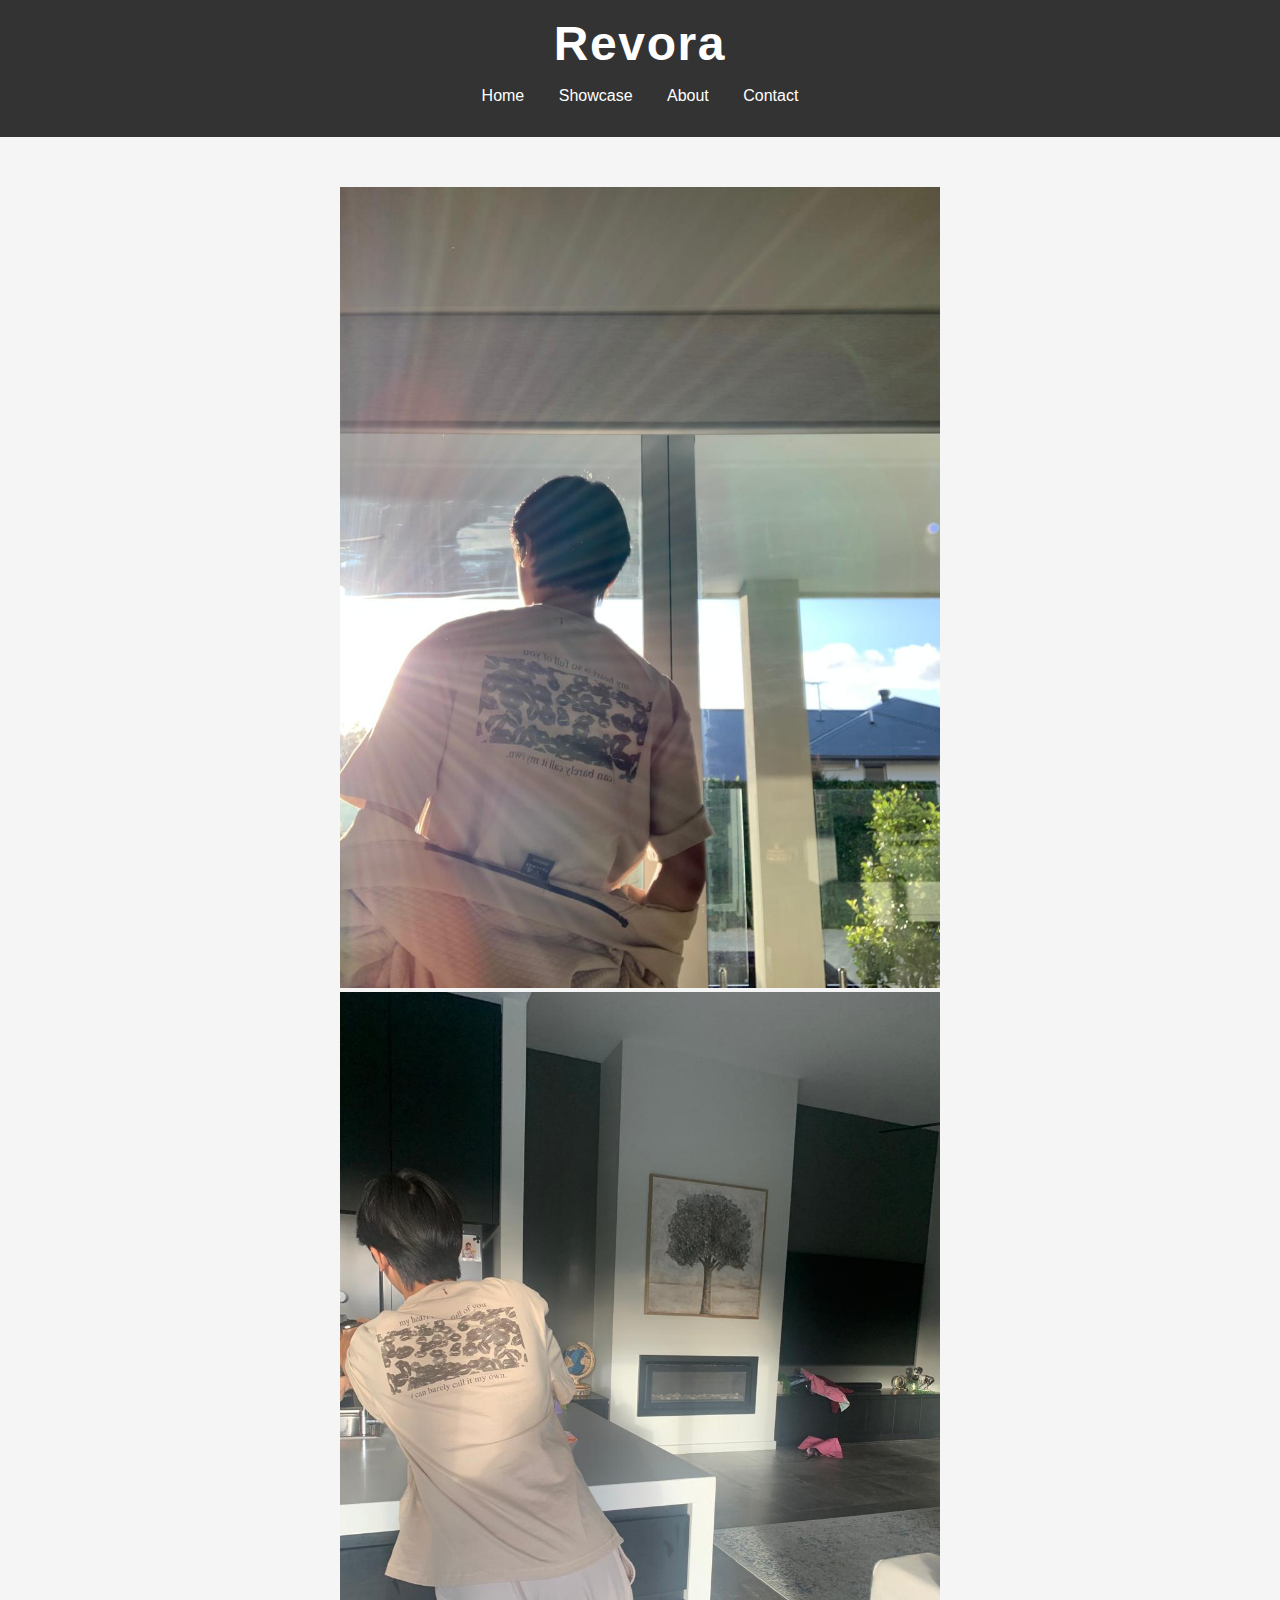
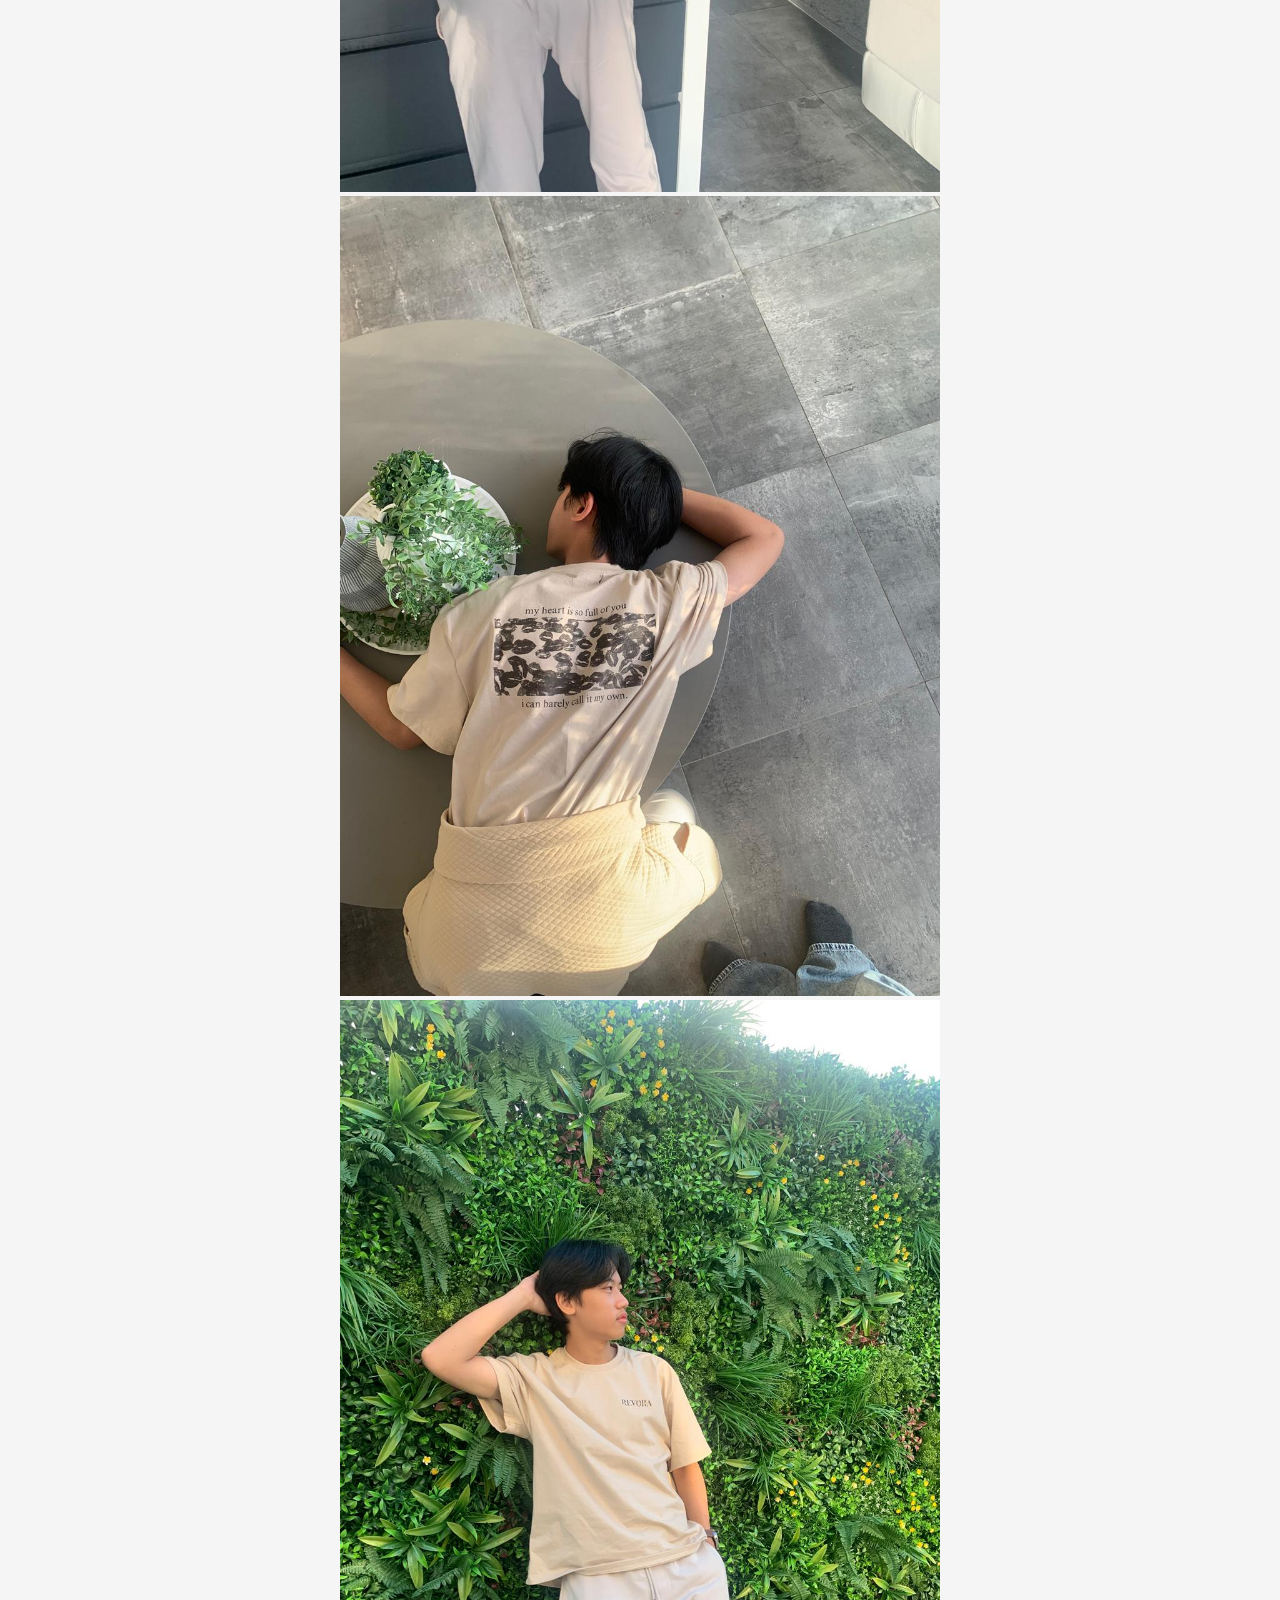
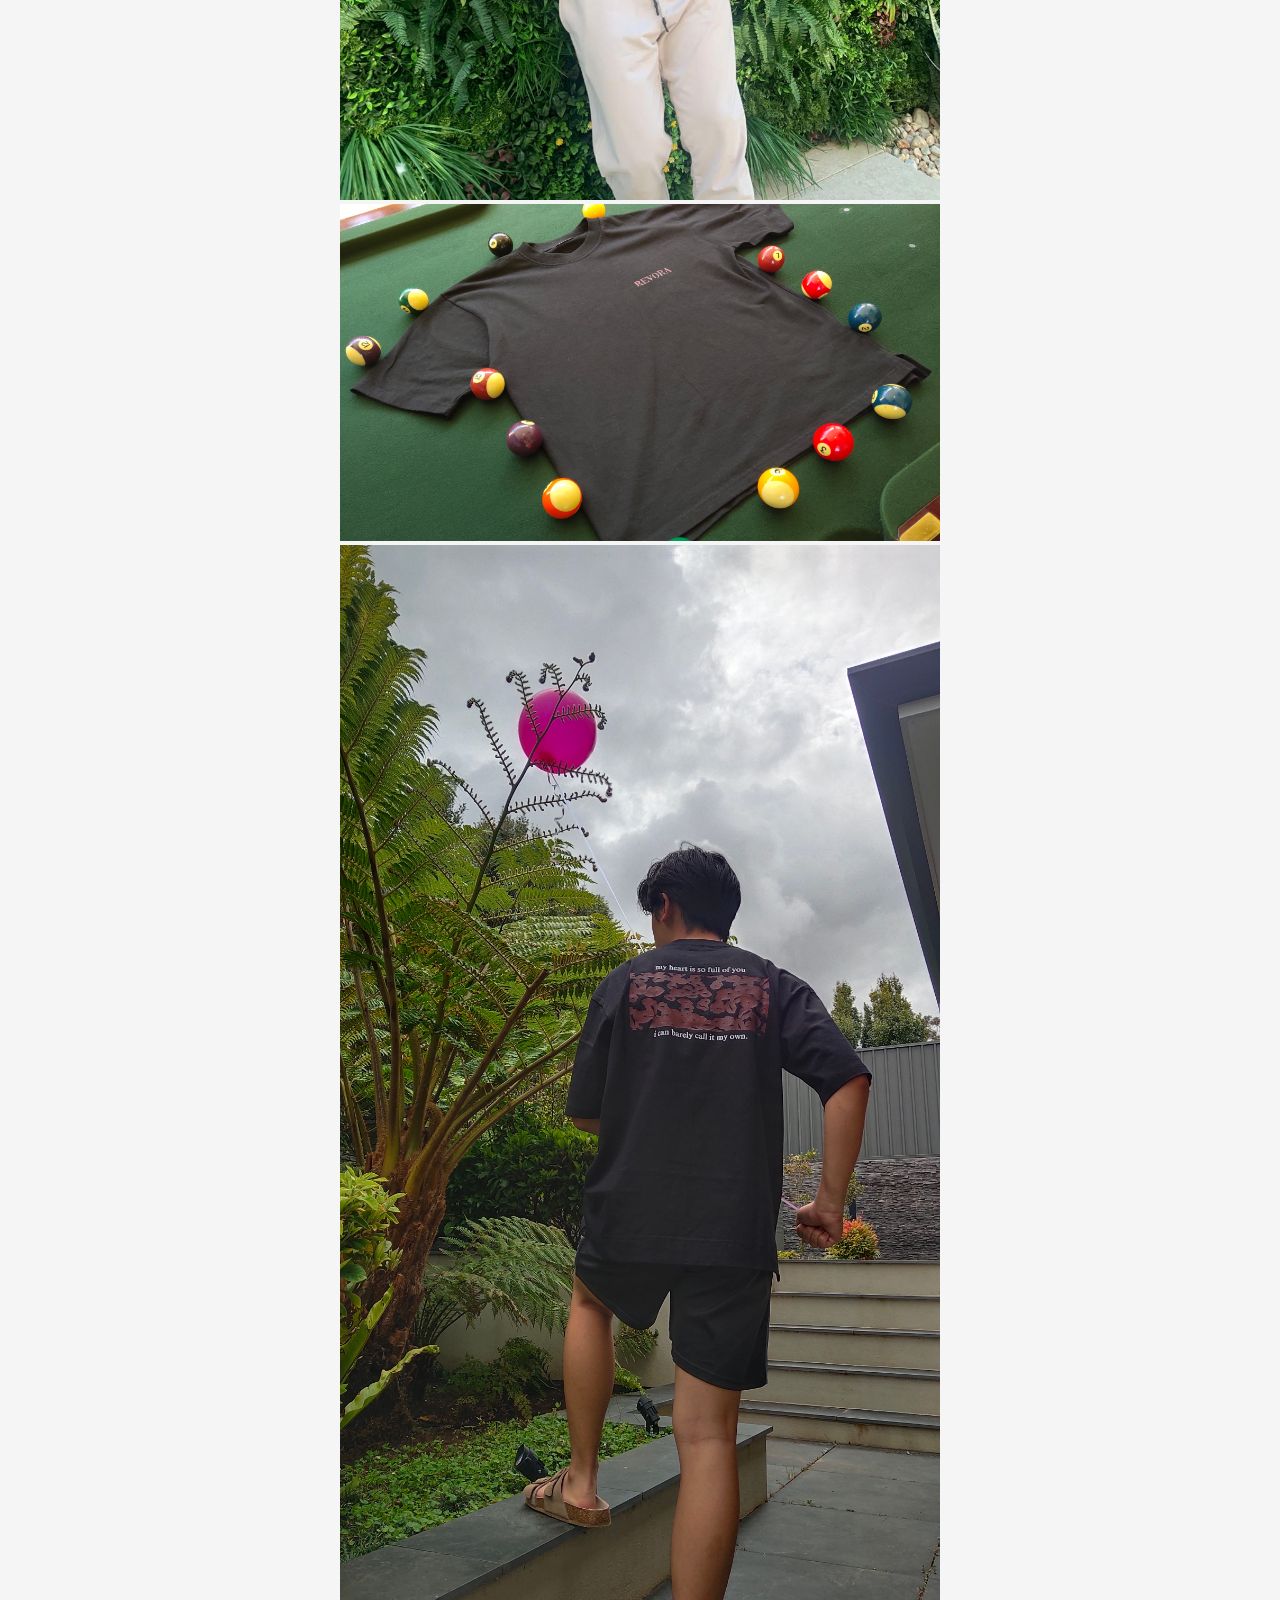
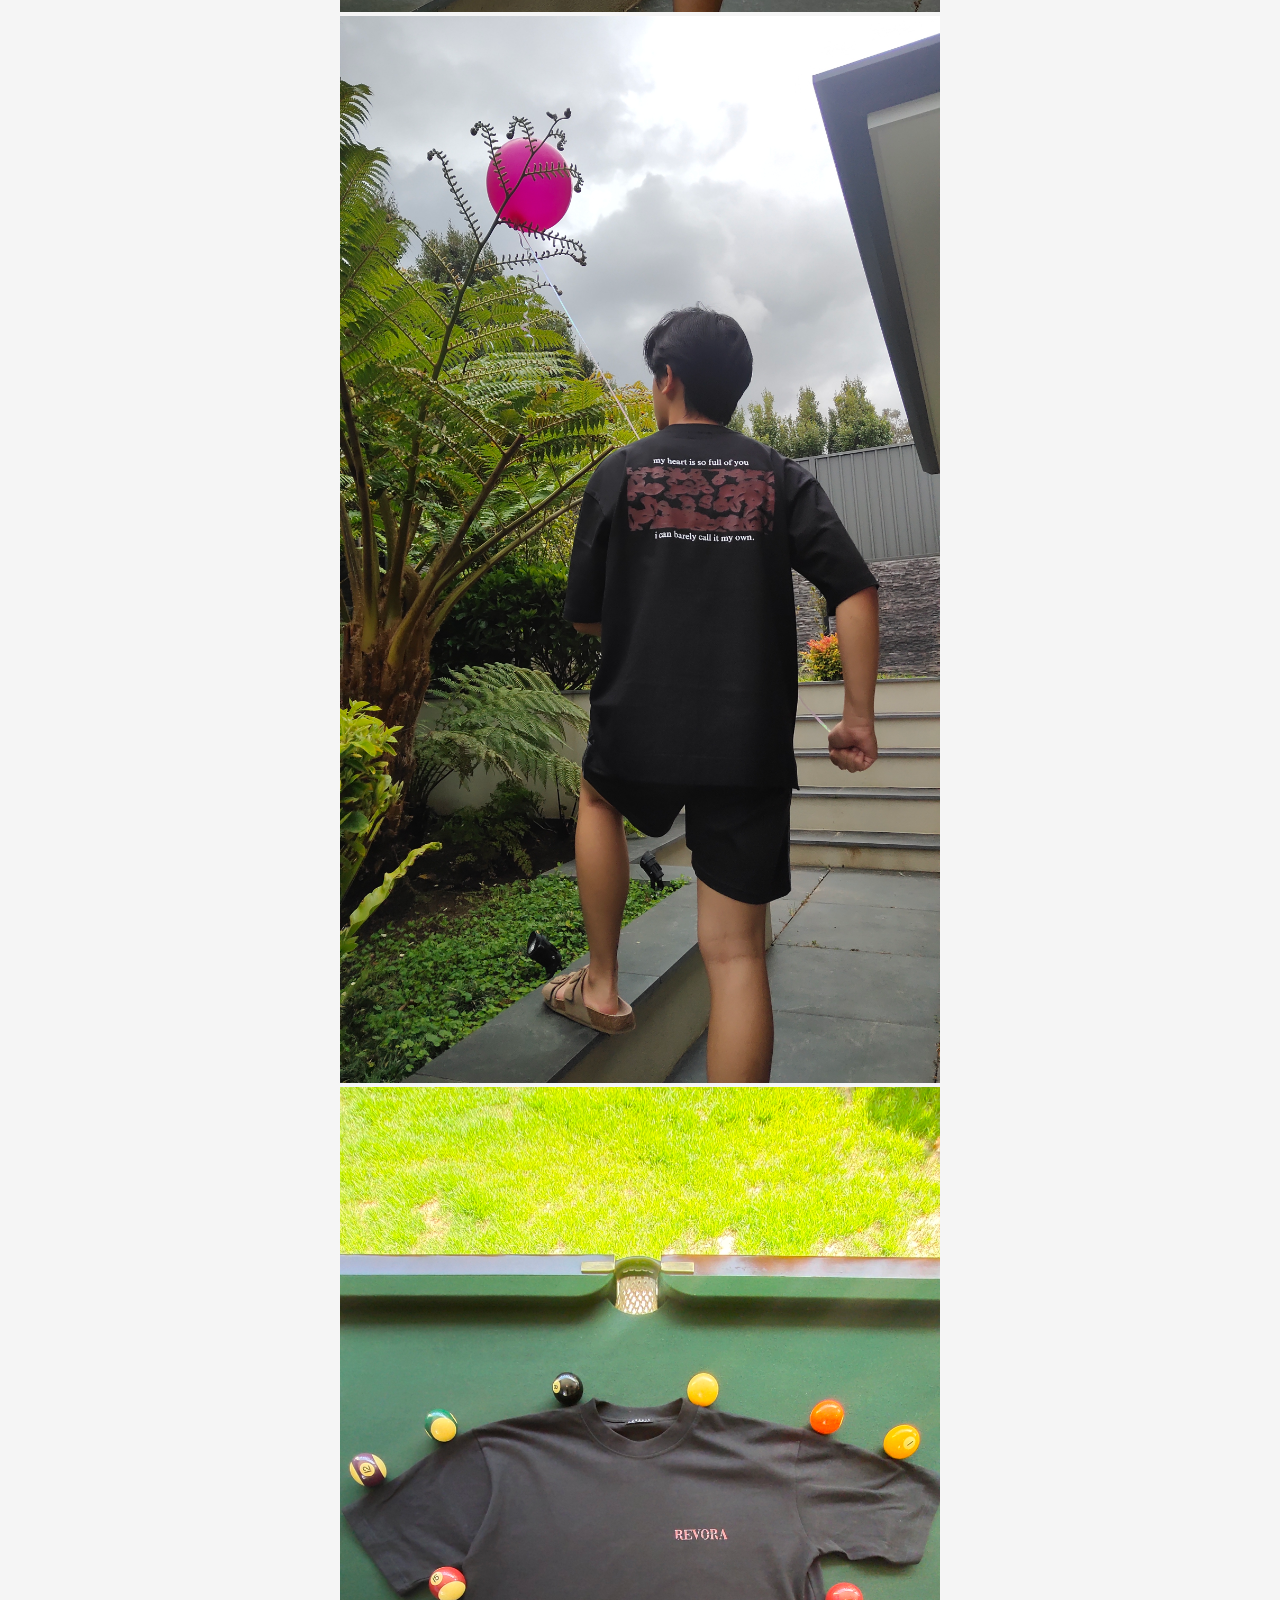
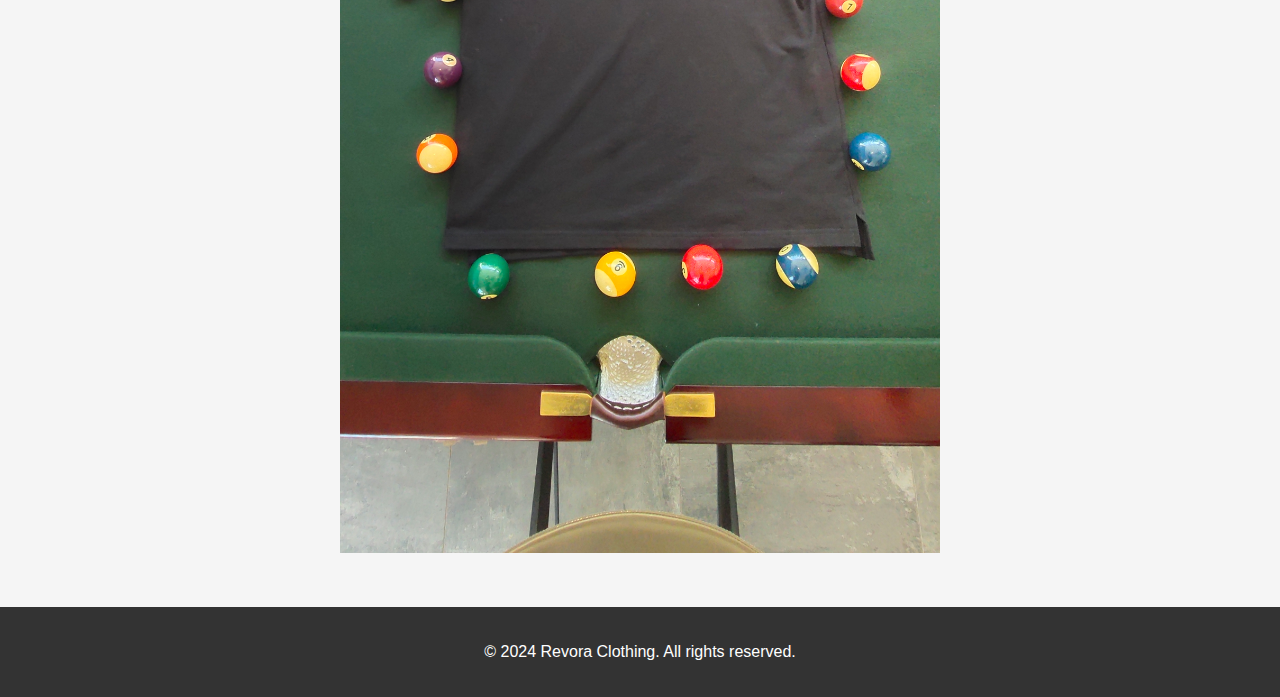
<file: back1.html>
<!DOCTYPE html>
<html lang="en">
<head>
  <meta charset="UTF-8">
  <meta name="viewport" content="width=device-width, initial-scale=1.0">
  <title>Item - Revora Clothing</title>
  <link rel="stylesheet" href="styles.css">
</head>
<body>
  <header>
    <h1 class="brand-name">Revora</h1>
    <nav>
      <ul>
        <li><a href="index.html">Home</a></li>
        <li><a href="showcase.html">Showcase</a></li>
        <li><a href="about.html">About</a></li>
        <li><a href="contact.html">Contact</a></li>
      </ul>
    </nav>
  </header>

  <section style="text-align:center; padding: 50px;">
    <!-- Example for Front 1 page, replace the image source accordingly -->
    <img src="1c1.jpg" style="width:100%; max-width: 600px;">
    <img src="1c2.jpg" style="width:100%; max-width: 600px;">
    <img src="1c3.jpg" style="width:100%; max-width: 600px;">
    <img src="1c4.jpg" style="width:100%; max-width: 600px;">
    <img src="1c5 (4).jpg" style="width:100%; max-width: 600px;">
    <img src="1c5 (2).jpg" style="width:100%; max-width: 600px;">
    <img src="1c5 (3).jpg" style="width:100%; max-width: 600px;">
    <img src="1c5 (1).jpg" style="width:100%; max-width: 600px;">
  </section>

  <footer>
    <p>© 2024 Revora Clothing. All rights reserved.</p>
  </footer>
</body>
</html>
</file>
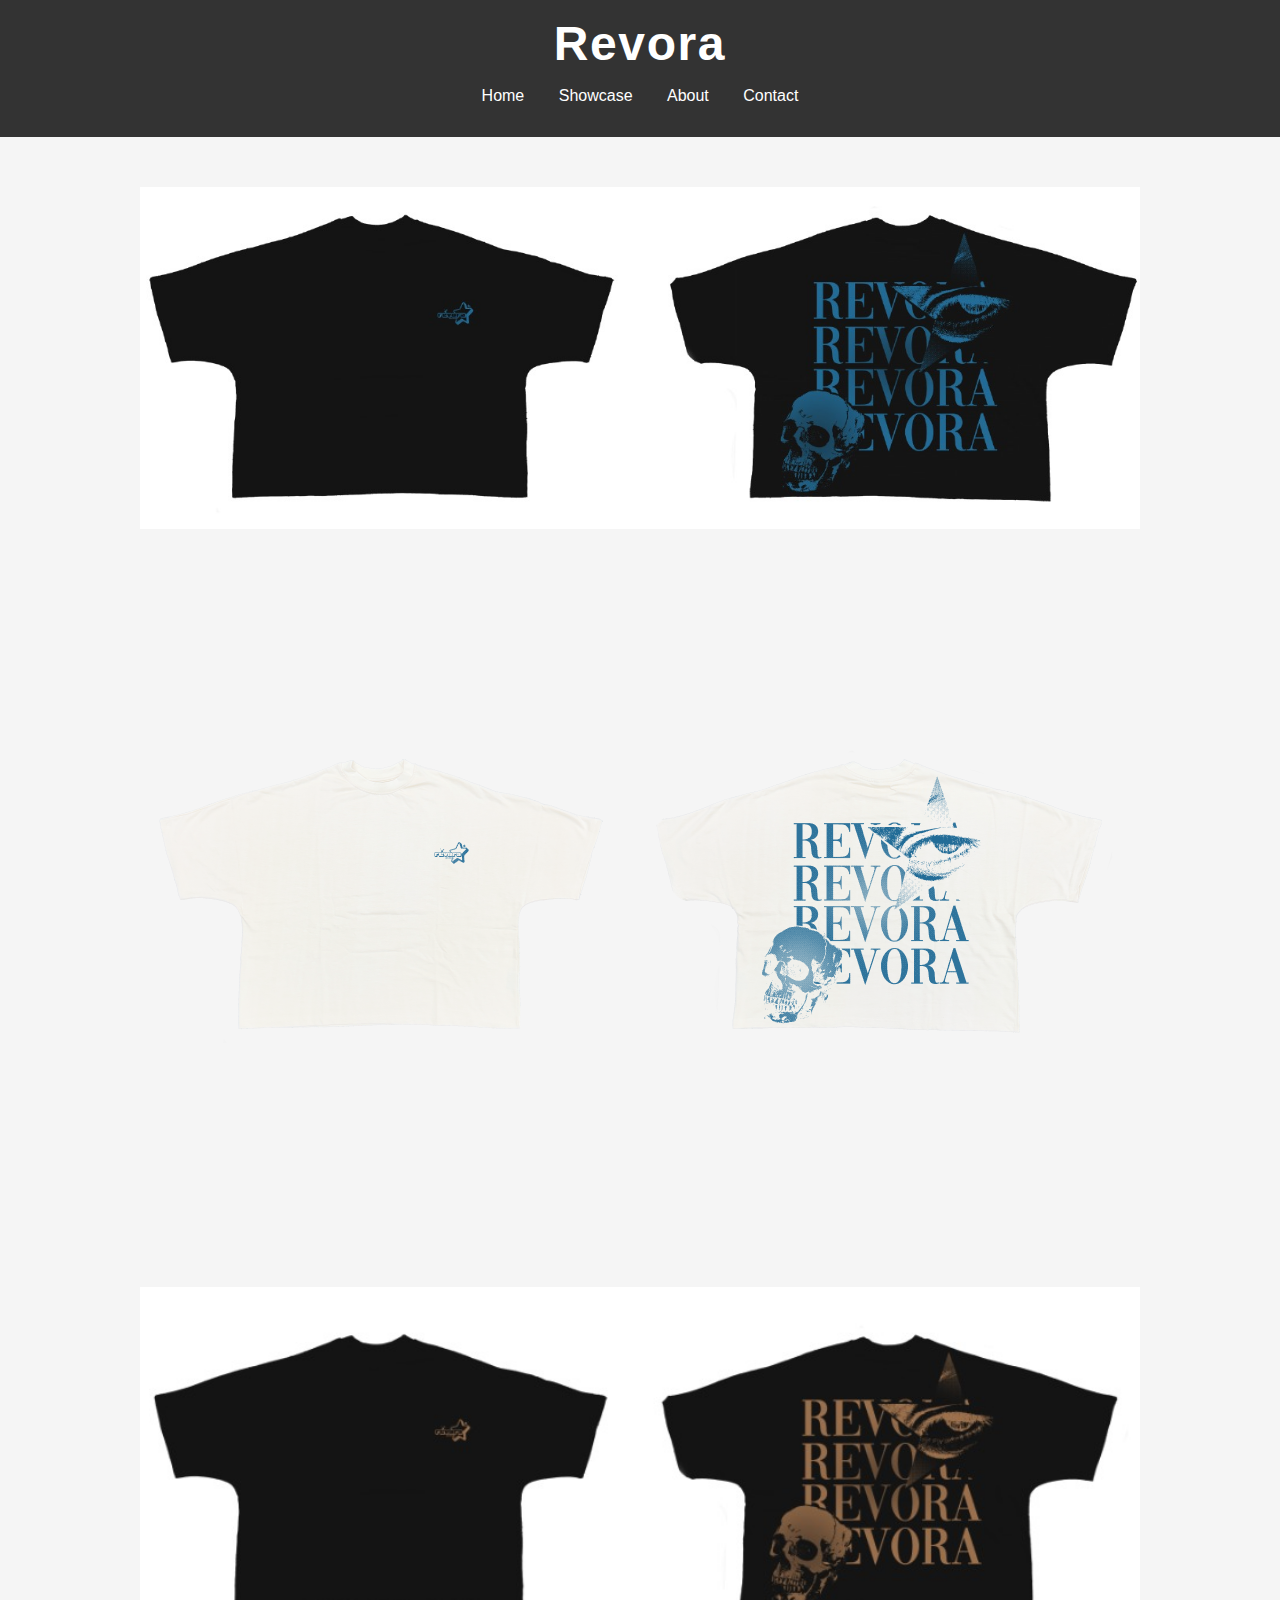
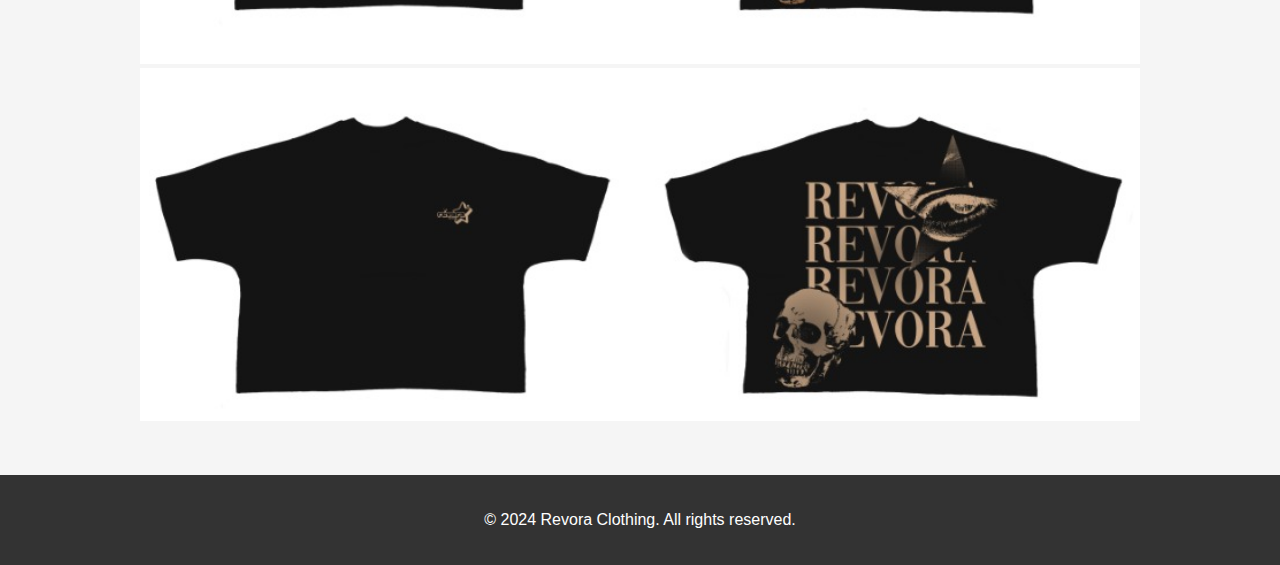
<file: black2.html>
<!DOCTYPE html>
<html lang="en">
<head>
  <meta charset="UTF-8">
  <meta name="viewport" content="width=device-width, initial-scale=1.0">
  <title>Item - Revora Clothing</title>
  <link rel="stylesheet" href="styles.css">
</head>
<body>
  <header>
    <h1 class="brand-name">Revora</h1>
    <nav>
      <ul>
        <li><a href="index.html">Home</a></li>
        <li><a href="showcase.html">Showcase</a></li>
        <li><a href="about.html">About</a></li>
        <li><a href="contact.html">Contact</a></li>
      </ul>
    </nav>
  </header>

  <section style="text-align:center; padding: 50px;">
    <!-- Example for Front 1 page, replace the image source accordingly -->
    <img src="3c (1).jpg" alt="Front 1" style="width:200%; max-width: 1000px;">
    <img src="3c (1).png" alt="Front 2" style="width:200%; max-width: 1000px;">
    <img src="3c (2).jpg" alt="Front 3" style="width:200%; max-width: 1000px;">
    <img src="3c (3).jpg" alt="Front 4" style="width:200%; max-width: 1000px;">
  </section>

  <footer>
    <p>© 2024 Revora Clothing. All rights reserved.</p>
  </footer>
</body>
</html>
</file>
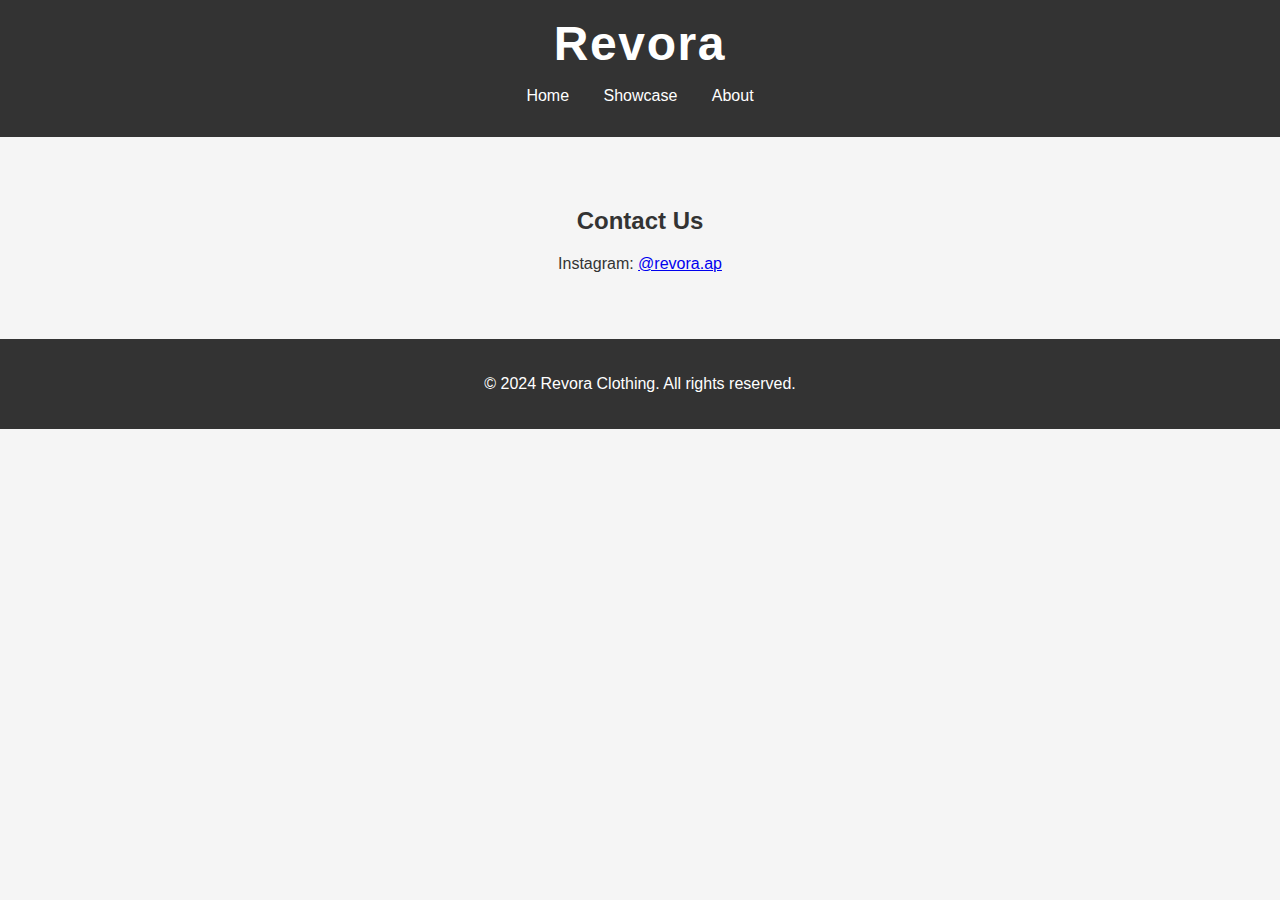
<file: contact.html>
<!DOCTYPE html>
<html lang="en">
<head>
  <meta charset="UTF-8">
  <meta name="viewport" content="width=device-width, initial-scale=1.0">
  <title>Contact - Revora Clothing</title>
  <link rel="stylesheet" href="styles.css">
</head>
<body>
  <header>
    <h1 class="brand-name">Revora</h1>
    <nav>
      <ul>
        <li><a href="index.html">Home</a></li>
        <li><a href="showcase.html">Showcase</a></li>
        <li><a href="about.html">About</a></li>
      </ul>
    </nav>
  </header>

  <section id="contact">
    <h2>Contact Us</h2>
    <p>Instagram: <a href="https://www.instagram.com/revora.ap/" target="_blank">@revora.ap</a></p>
  </section>

  <footer>
    <p>© 2024 Revora Clothing. All rights reserved.</p>
  </footer>
</body>
</html>
</file>
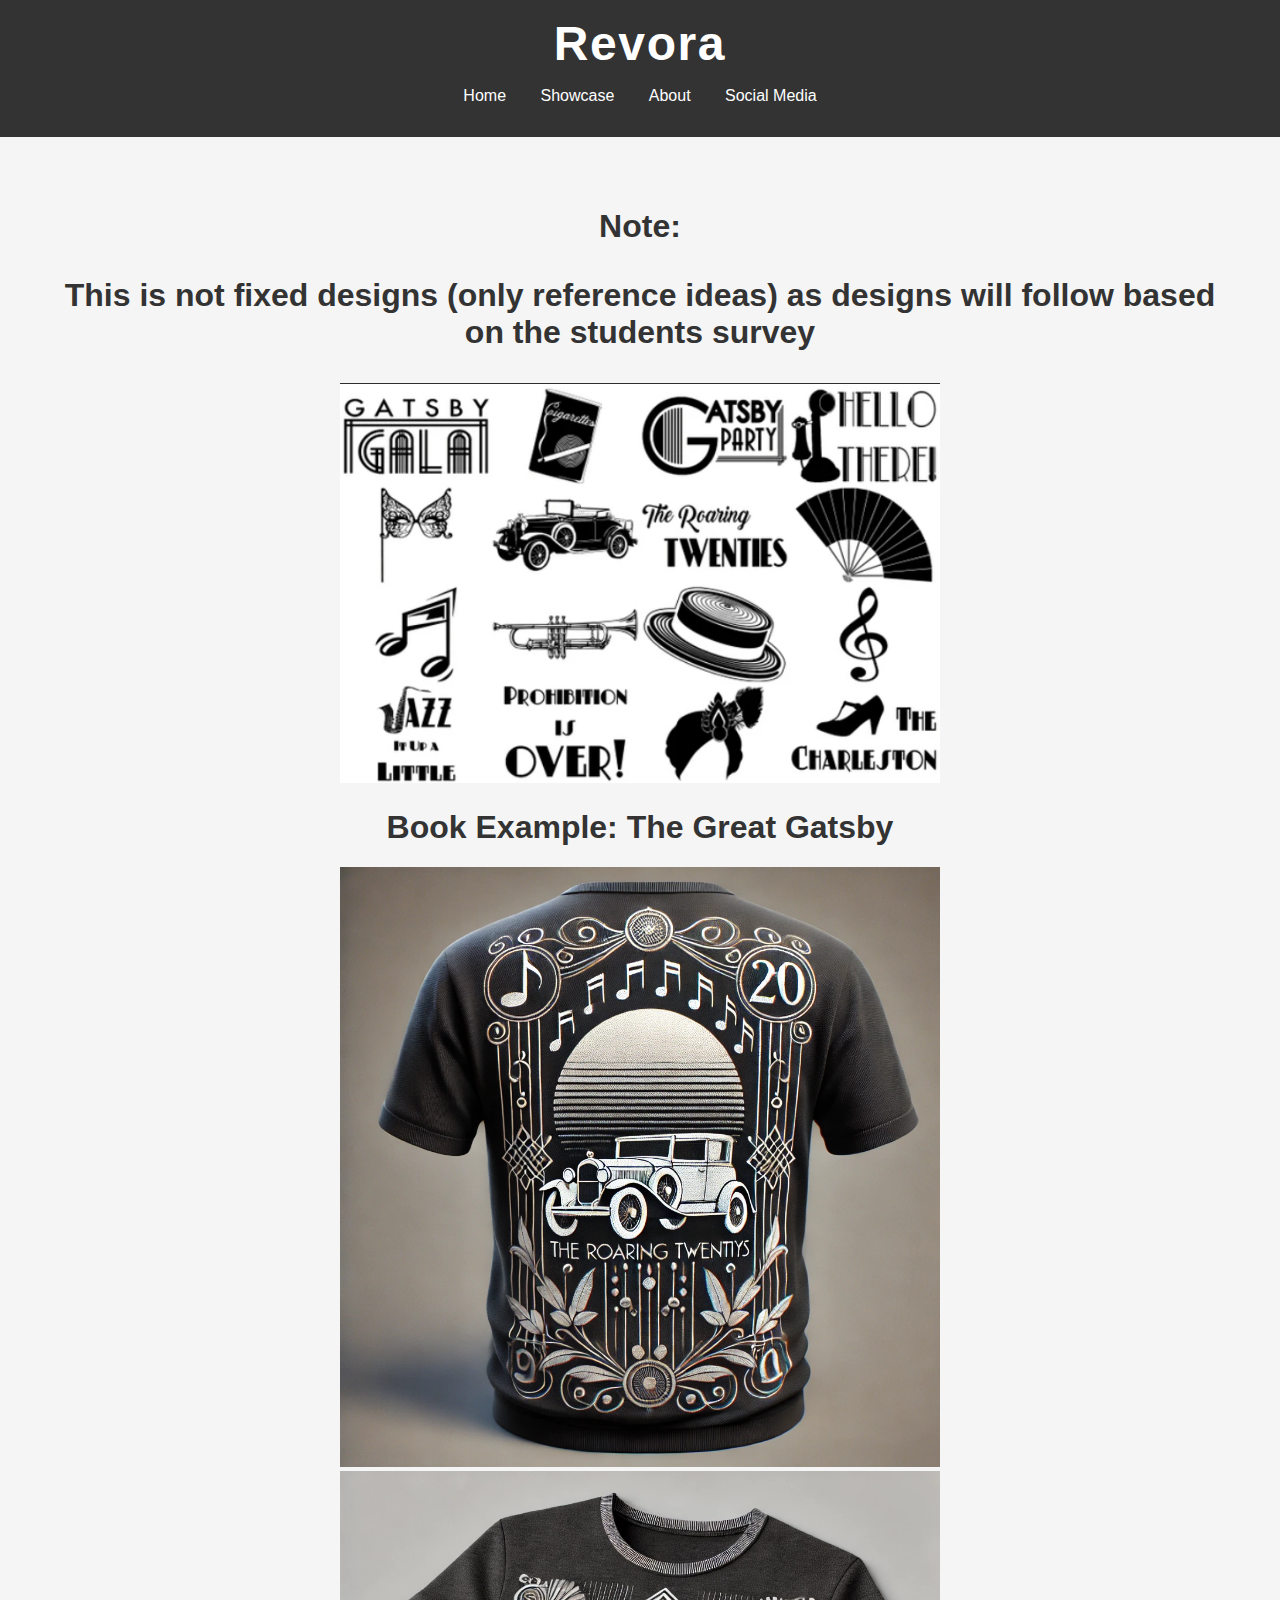
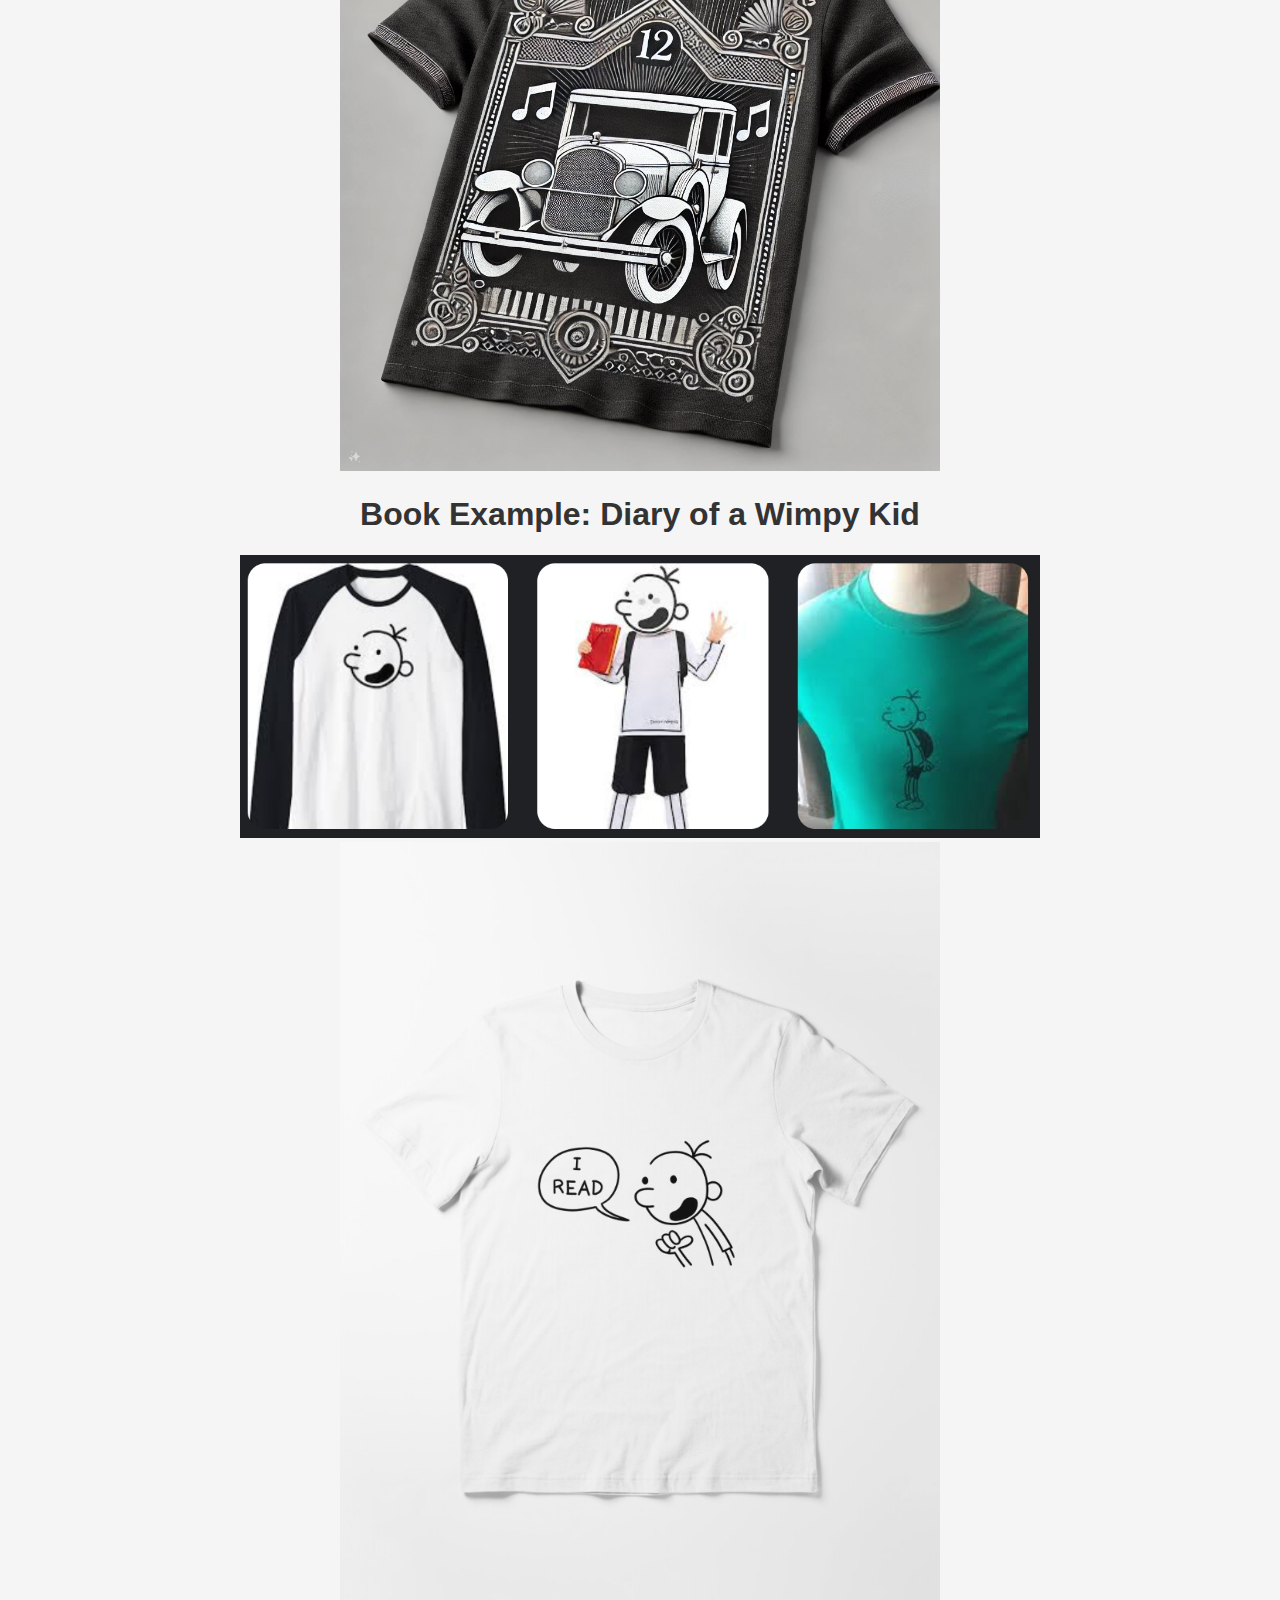
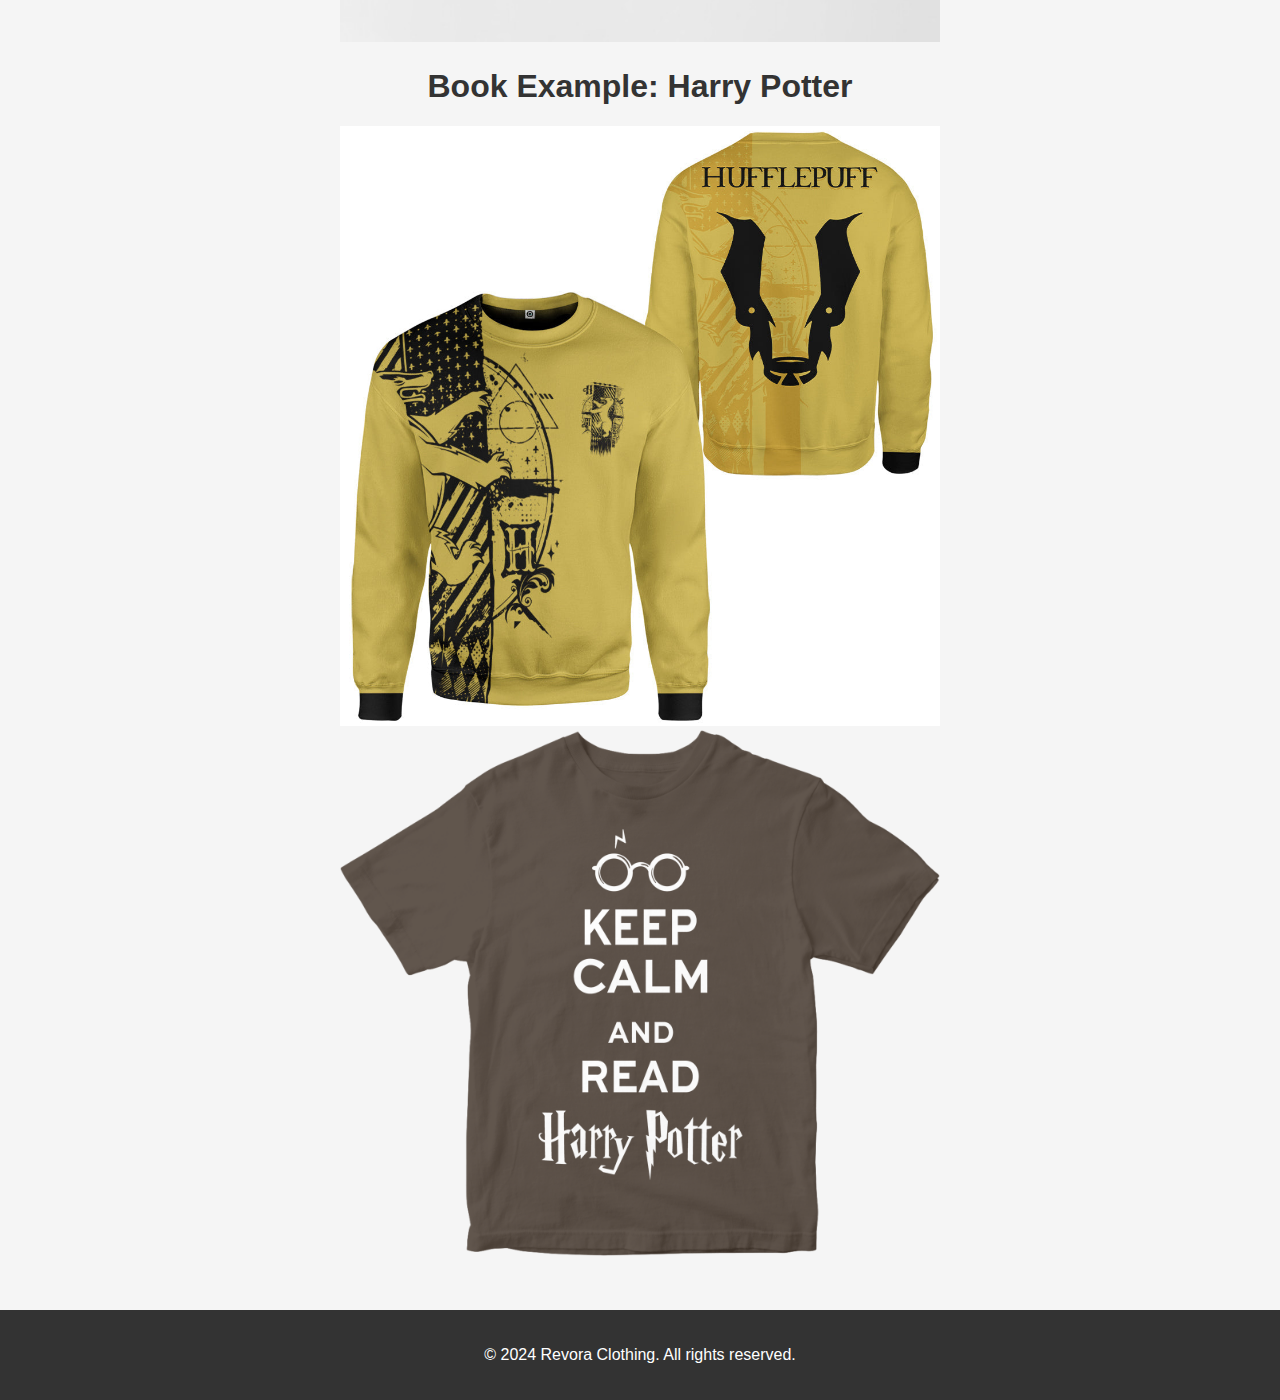
<file: front1.html>
<!DOCTYPE html>
<html lang="en">
<head>
  <meta charset="UTF-8">
  <meta name="viewport" content="width=device-width, initial-scale=1.0">
  <title>Item - Revora Clothing</title>
  <link rel="stylesheet" href="styles.css">
</head>
<body>
  <header>
    <h1 class="brand-name">Revora</h1>
    <nav>
      <ul>
        <li><a href="index.html">Home</a></li>
        <li><a href="showcase.html">Showcase</a></li>
        <li><a href="about.html">About</a></li>
        <li><a href="contact.html">Social Media</a></li>
      </ul>
    </nav>
  </header>

  <section style="text-align:center; padding: 50px;">
    <h1> Note: <p>This is not fixed designs (only reference ideas) as designs will follow based on the students survey</p> </h1>
    <!-- Example for Front 1 page, replace the image source accordingly -->
    <img src="element.jpg" style="width:100%; max-width: 600px;">
        <h1> Book Example: The Great Gatsby</h1>
    <img src="ref.jpg" style="width:100%; max-width: 600px;">
    <img src="ref2.jpg" style="width:100%; max-width: 600px;">
    <h1> Book Example: Diary of a Wimpy Kid </h1>
    <img src="ref1.jpg" style="width:100%; max-width: 800px;">
    <img src="ref3.jpg" style="width:100%; max-width: 600px;">
    <h1> Book Example: Harry Potter </h1>
    <img src="ref4.jpg" style="width:100%; max-width: 600px;">
    <img src="ref5.jpg" style="width:100%; max-width: 600px;">
    
  </section>

  <footer>
    <p>© 2024 Revora Clothing. All rights reserved.</p>
  </footer>
</body>
</html>
</file>
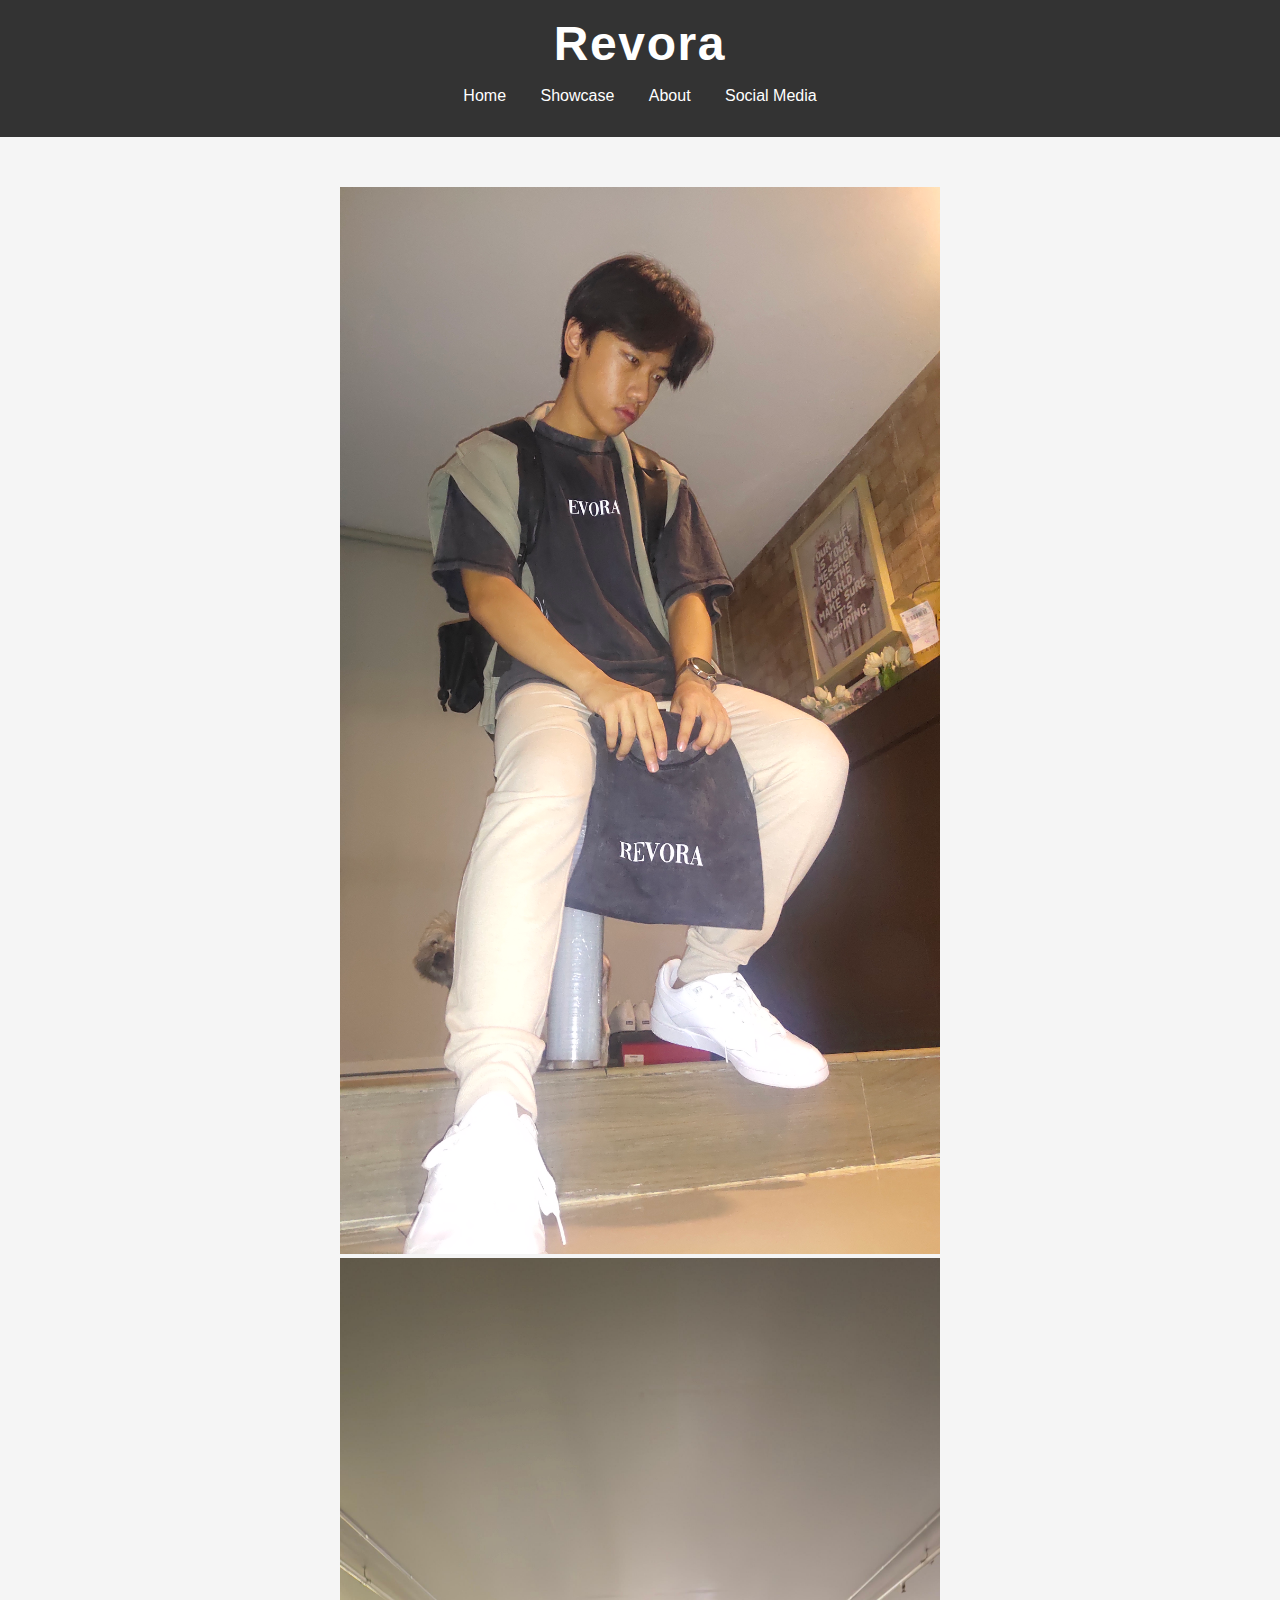
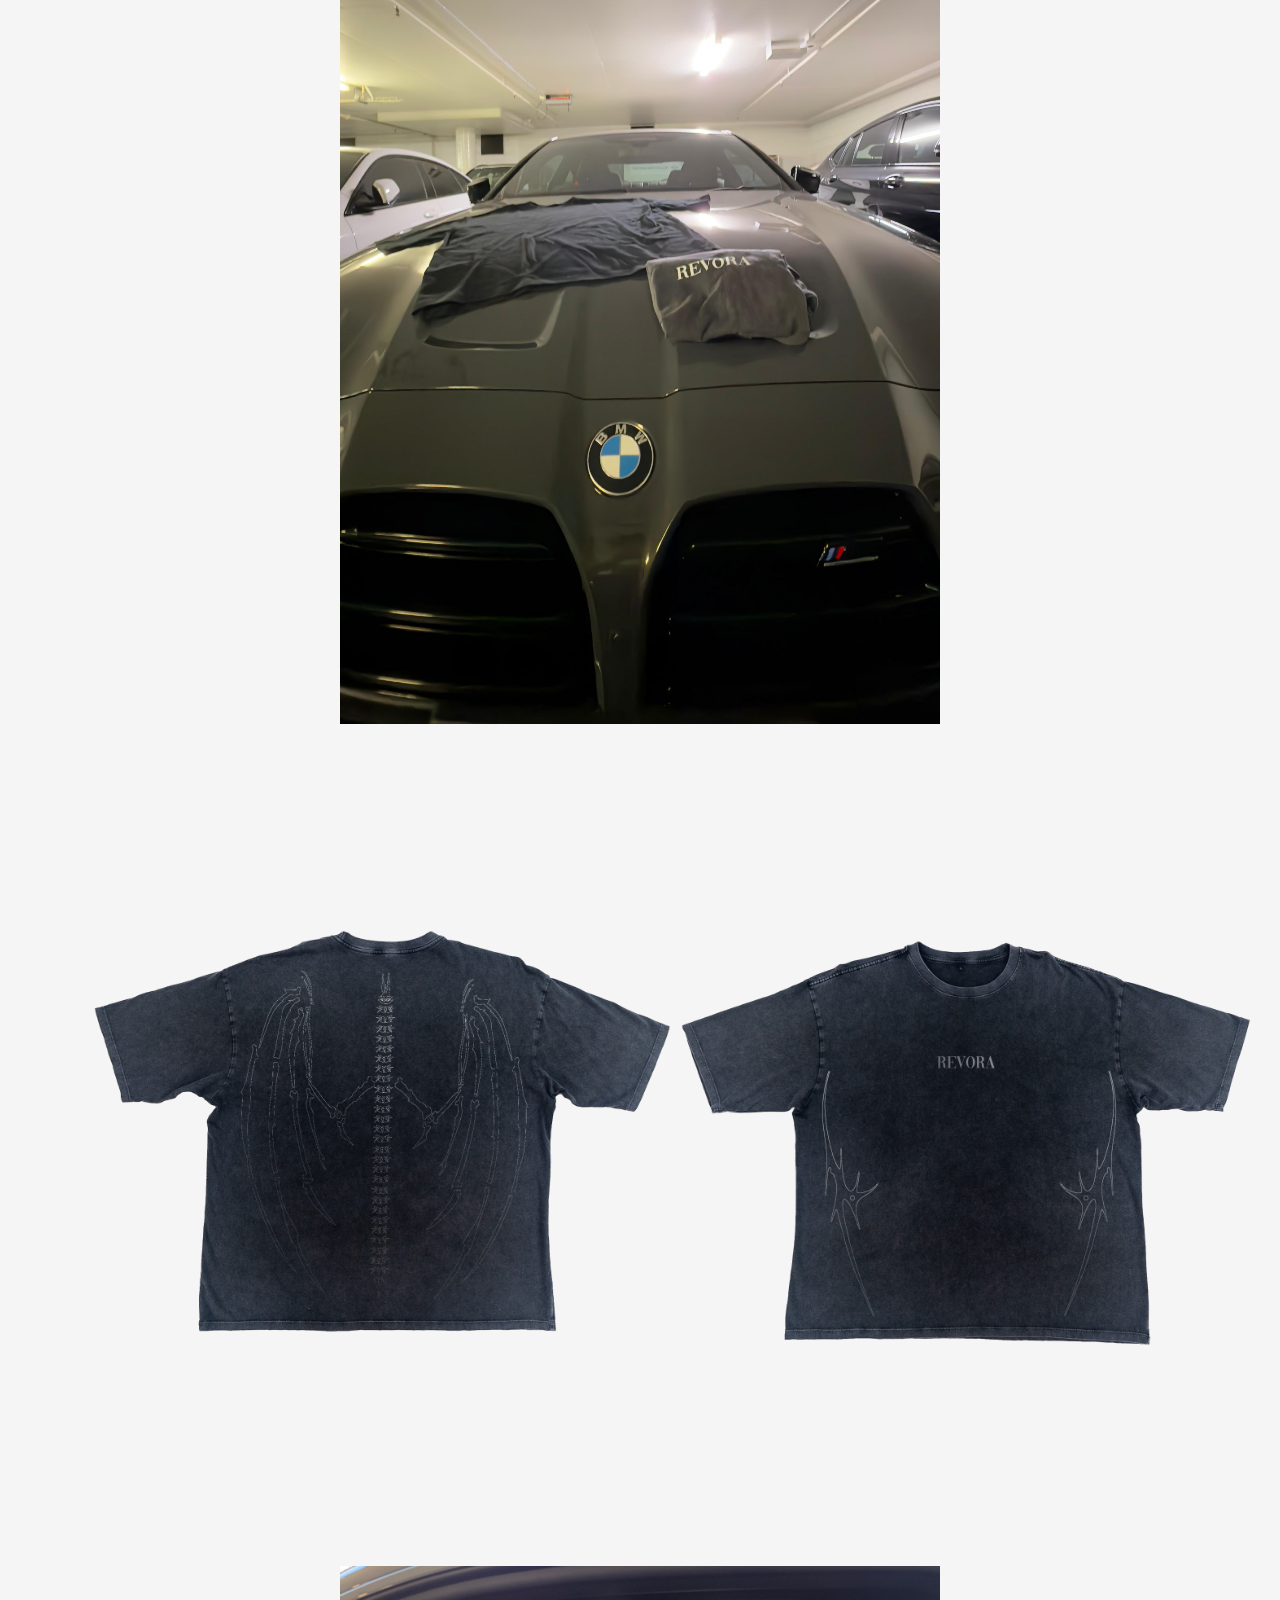
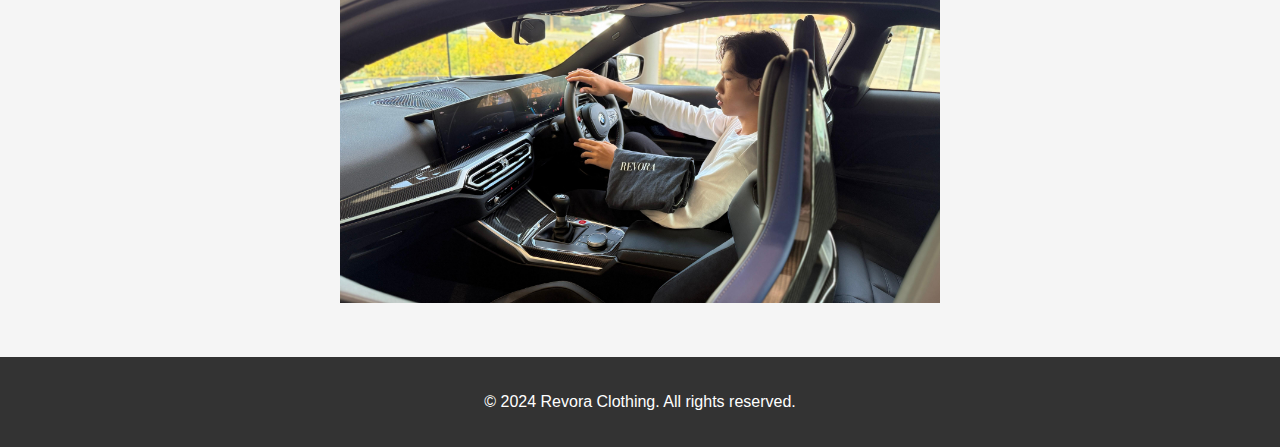
<file: front2.html>
<!DOCTYPE html>
<html lang="en">
<head>
  <meta charset="UTF-8">
  <meta name="viewport" content="width=device-width, initial-scale=1.0">
  <title>Item - Revora Clothing</title>
  <link rel="stylesheet" href="styles.css">
</head>
<body>
  <header>
    <h1 class="brand-name">Revora</h1>
    <nav>
      <ul>
        <li><a href="index.html">Home</a></li>
        <li><a href="showcase.html">Showcase</a></li>
        <li><a href="about.html">About</a></li>
        <li><a href="contact.html">Social Media</a></li>
      </ul>
    </nav>
  </header>

  <section style="text-align:center; padding: 50px;">
    <!-- Example for Front 1 page, replace the image source accordingly -->
    <img src="2c (1).jpg" style="width:100%; max-width: 600px;">
    <img src="2c (2).jpg" style="width:100%; max-width: 600px;">
    <img src="2c (1).png" style="width:200%; max-width: 1250px;">
    <img src="2c (3).jpg" style="width:100%; max-width: 600px;">
  </section>

  <footer>
    <p>© 2024 Revora Clothing. All rights reserved.</p>
  </footer>
</body>
</html>
</file>
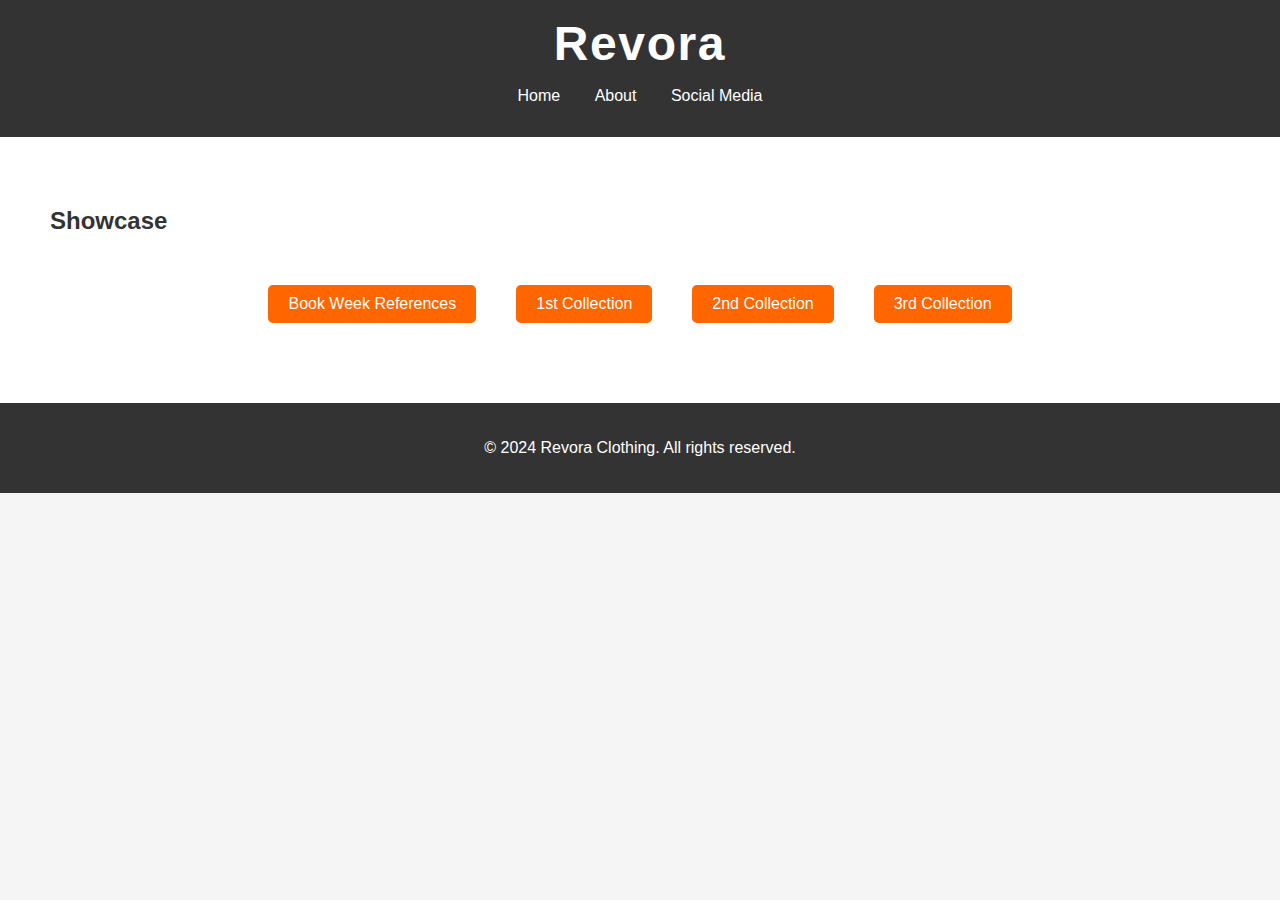
<file: showcase.html>
<!DOCTYPE html>
<html lang="en">
<head>
  <meta charset="UTF-8">
  <meta name="viewport" content="width=device-width, initial-scale=1.0">
  <title>Showcase - Revora Clothing</title>
  <link rel="stylesheet" href="styles.css">
</head>
<body>
  <header>
    <h1 class="brand-name">Revora</h1>
    <nav>
      <ul>
        <li><a href="index.html">Home</a></li>
        <li><a href="about.html">About</a></li>
        <li><a href="contact.html">Social Media</a></li>
      </ul>
    </nav>
  </header>

  <section id="showcase">
    <h2>Showcase</h2>
    <div class="clothing-grid">
      <!-- Buttons that when clicked will redirect to a new page for each item -->
      <button onclick="location.href='front1.html';">Book Week References</button>
      <button onclick="location.href='back1.html';">1st Collection</button>
      <button onclick="location.href='front2.html';">2nd Collection</button>
      <button onclick="location.href='black2.html';">3rd Collection</button>
    </div>
  </section>

  <footer>
    <p>© 2024 Revora Clothing. All rights reserved.</p>
  </footer>

  <script src="script.js"></script>
</body>
</html>
</file>
<file: styles.css>
/* General Styles */
body {
  font-family: 'Arial', sans-serif;
  margin: 0;
  padding: 0;
  box-sizing: border-box;
  background-color: #f5f5f5;
  color: #333;
}

header {
  background-color: #333;
  color: white;
  padding: 1rem;
  text-align: center;
}

.brand-name {
  font-size: 3rem;
  letter-spacing: 0.1rem;
  margin: 0;
  animation: fadeIn 2s ease-in-out; /* Animation added */
}

nav ul {
  list-style: none;
  padding: 0;
}

nav ul li {
  display: inline-block;
  margin: 0 15px;
}

nav ul li a {
  color: white;
  text-decoration: none;
}

#hero {
  text-align: center;
  padding: 50px;
  background-color: #111;
  color: white;
}

#hero h2 {
  font-size: 2.5rem;
  animation: slideInLeft 1.5s ease-in-out; /* Animation added */
}

#showcase {
  padding: 50px;
  background-color: white;
  animation: fadeIn 2s ease-in-out; /* Animation added */
}

.clothing-grid {
  display: grid;
  grid-template-columns: repeat(2, 1fr);
  gap: 20px;
}

.clothing-item {
  background-color: #ddd;
  padding: 20px;
  text-align: center;
  border-radius: 10px;
}

#about, #contact {
  padding: 50px;
  text-align: center;
  animation: slideUp 2s ease-in-out; /* Animation added */
}

#about p {
  max-width: 600px;
  margin: 0 auto;
  animation: fadeIn 2s ease-in-out; /* Animation added */
}

#displayed-image {
  max-width: 500px;
  margin: 20px auto;
  display: block;
  animation: fadeIn 2s ease-in-out; /* Animation added */
}

/* Team Section */
#team {
  padding: 40px 20px;
  background-color: #f4f4f4;
  text-align: center;
  animation: fadeIn 2s ease-in-out; /* Animation added */
}

#team h2 {
  margin-bottom: 20px;
  animation: slideInLeft 1.5s ease-in-out; /* Animation added */
}

.team-container {
  display: flex;
  justify-content: center;
  gap: 20px;
  flex-wrap: wrap;
  animation: fadeIn 2s ease-in-out; /* Animation added */
}

.team-member {
  text-align: center;
  animation: slideUp 2s ease-in-out; /* Animation added */
}

.team-photo {
  border-radius: 50%;
  width: 150px;
  height: 150px;
  object-fit: cover;
  margin-bottom: 10px;
  animation: fadeIn 2s ease-in-out; /* Animation added */
}

.founder .team-photo {
  width: 200px;
  height: 200px;
}

/* Investors Section */
#investors {
  padding: 40px 20px;
  text-align: center;
  animation: slideInRight 1.5s ease-in-out; /* Animation added */
}

#investors h2 {
  margin-bottom: 20px;
  animation: fadeIn 1.5s ease-in-out; /* Animation added */
}

#investors ul {
  list-style: none;
  padding: 0;
}

#investors ul li {
  margin: 5px 0;
  font-size: 18px;
  animation: fadeIn 2s ease-in-out; /* Animation added */
}

/* Footer */
footer {
  background-color: #333;
  color: white;
  text-align: center;
  padding: 20px;
}

/* Animations */
.cta-btn {
  display: inline-block;
  padding: 10px 20px;
  background-color: #ff6600;
  color: white;
  text-decoration: none;
  border-radius: 5px;
  margin-top: 20px;
  transition: transform 0.3s;
}

.cta-btn:hover {
  transform: scale(1.1);
}

.clothing-item:hover {
  background-color: #ff6600;
  color: white;
  transition: background-color 0.3s;
}

#displayed-image {
  max-width: 100%; /* Ensures image fits the mobile screen */
  height: auto;
}

/* Keyframes for Animations */
@keyframes fadeIn {
  0% {
    opacity: 0;
  }
  100% {
    opacity: 1;
  }
}

@keyframes slideInLeft {
  0% {
    transform: translateX(-100%);
    opacity: 0;
  }
  100% {
    transform: translateX(0);
    opacity: 1;
  }
}

@keyframes slideInRight {
  0% {
    transform: translateX(100%);
    opacity: 0;
  }
  100% {
    transform: translateX(0);
    opacity: 1;
  }
}

@keyframes slideUp {
  0% {
    transform: translateY(100%);
    opacity: 0;
  }
  100% {
    transform: translateY(0);
    opacity: 1;
  }
}

/* Media Queries for Responsive Design */
@media (max-width: 768px) {
  .clothing-grid {
    grid-template-columns: repeat(2, 1fr); /* 2 columns for tablets */
  }
}

@media (max-width: 480px) {
  .clothing-grid {
    grid-template-columns: 1fr; /* 1 column for mobile phones */
    padding: 10px;
  }

  /* Reduce padding for clothing items on small screens */
  .clothing-item {
    padding: 15px;
  }
}

#proposal {
  padding: 20px;
  background-color: #fff; /* Light background for readability */
  border: 1px solid #ccc; /* Subtle border */
  margin: 20px;
  box-shadow: 0 4px 8px rgba(0,0,0,0.1); /* Soft shadow for depth */
}

#proposal h2, #proposal h3, #proposal h4 {
  color: #333;
  padding: 10px 0;
}

#proposal ul {
  padding-left: 20px;
}

#proposal li {
  padding: 5px 0;
  color: #666; /* Darker text for better readability */
}
/* Button Styling for Showcase Items */
button {
  background-color: #ff6600; /* Revora's theme orange */
  color: white;
  border: none;
  padding: 10px 20px;
  margin: 10px;
  font-size: 16px;
  cursor: pointer;
  border-radius: 5px;
  transition: background-color 0.3s, transform 0.2s;
}

button:hover {
  background-color: #cc5200; /* Darker shade of orange */
  transform: scale(1.05); /* Slightly enlarge button on hover */
}

/* Ensure buttons are flexibly displayed in the grid */
.clothing-grid {
  display: flex;
  flex-wrap: wrap;
  justify-content: center;
  padding: 20px;
}

/* Adjustments for mobile responsiveness */
@media (max-width: 768px) {
  button {
    padding: 8px 16px; /* Slightly smaller padding on smaller screens */
    font-size: 14px; /* Smaller font size for better fit */
  }
}
</file>
